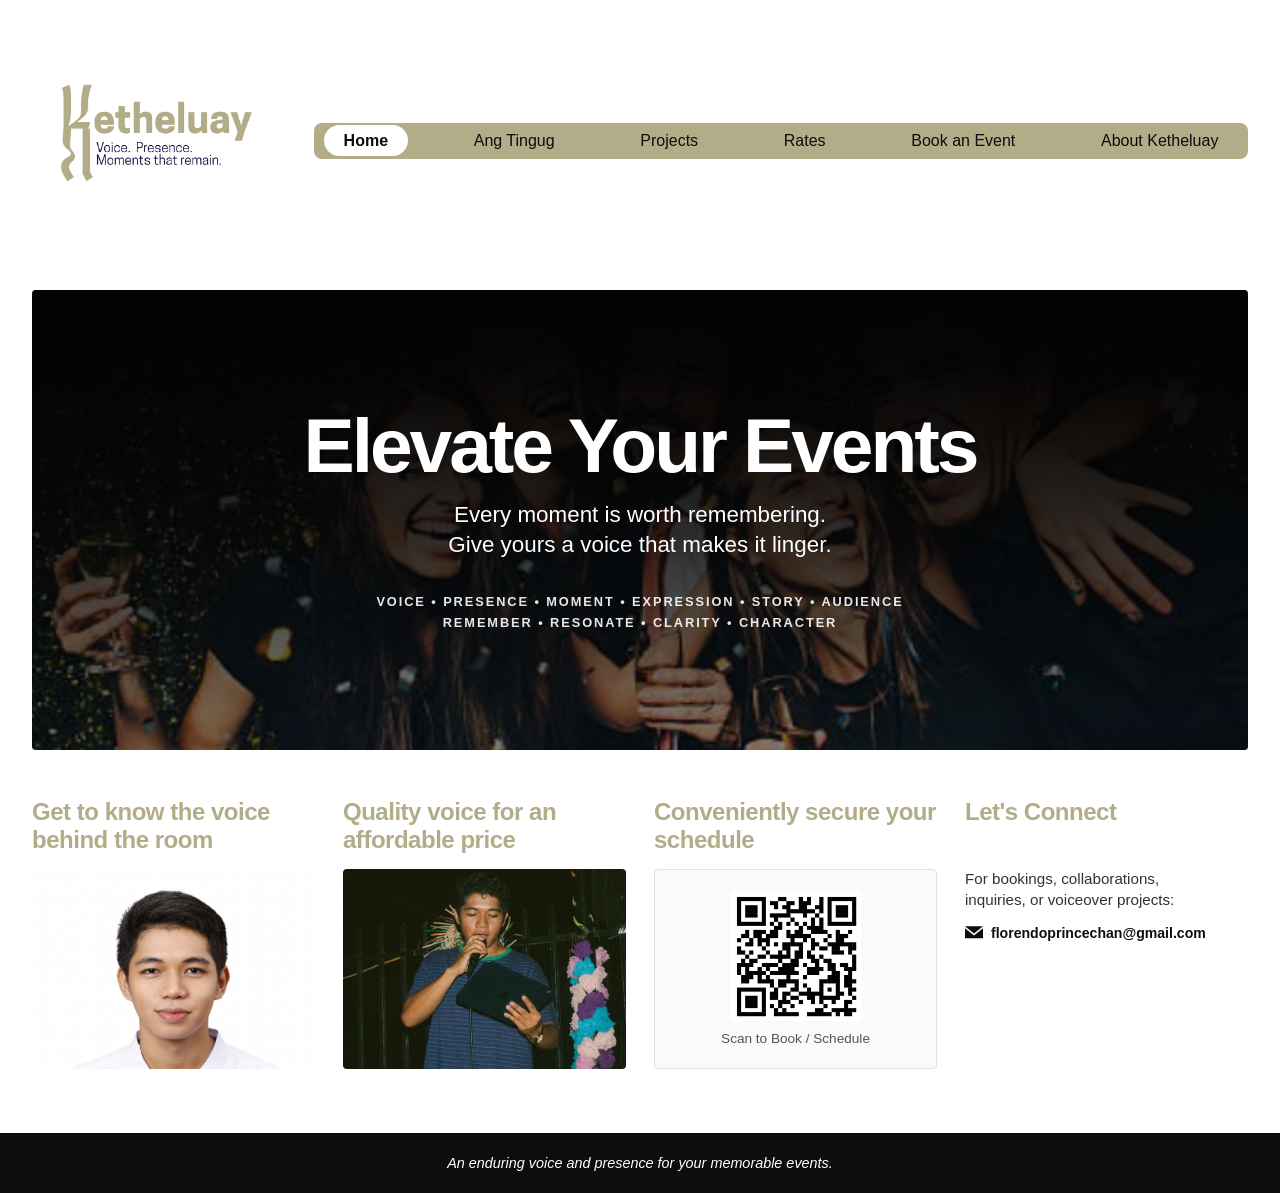
<file: index.html>
<!DOCTYPE html>
<html lang="en">
<head>
  <meta charset="UTF-8" />
  <meta name="viewport" content="width=device-width, initial-scale=1.0" />
  <title>Ketheluay | Voice, Presence, Moments that remain.</title>
  <link rel="stylesheet" href="style.css" />
</head>
<body>

  <!-- ================= HEADER & NAVIGATION ================= -->
  <header class="site-header">
    <div class="header-container">
      
      <!-- LOGO -->
      <a href="#" class="brand-logo">
        <img src="PHOTOS/PHOTO1.png" alt="Ketheluay Logo" style="height: 250px; width: auto;"/>
      </a>

      <!-- NAVIGATION BAR -->
      <nav class="main-nav">
  <ul>
    <li><a href="index.html" class="nav-link active">Home</a></li>
    <li><a href="ang-tingug.html" class="nav-link">Ang Tingug</a></li>
    <li><a href="projects.html" class="nav-link">Projects</a></li>
    <li><a href="rates.html" class="nav-link">Rates</a></li>
    <li><a href="book.html" class="nav-link">Book an Event</a></li>
    <li><a href="about.html" class="nav-link">About Ketheluay</a></li>
  </ul>
</nav>
    </div>
  </header>

  <main>
    <!-- ================= HERO SECTION ================= -->
    <section class="hero-section">
      <div class="hero-container">
        
        <div class="hero-image-placeholder">
          <img src="PHOTOS/PHOTO15.png" alt="Elevate Your Events" class="hero-bg-img" />
        </div>

        <!-- Hero Content Overlay -->
        <div class="hero-content">
          <h1 class="hero-title">Elevate Your Events</h1>
          <p class="hero-subtitle">
            Every moment is worth remembering.<br>
            Give yours a voice that makes it linger.
          </p>

          <div class="hero-keywords">
            <p>VOICE &bull; PRESENCE &bull; MOMENT &bull; EXPRESSION &bull; STORY &bull; AUDIENCE</p>
            <p>REMEMBER &bull; RESONATE &bull; CLARITY &bull; CHARACTER</p>
          </div>
        </div>

      </div>
    </section>

    <!-- ================= FEATURES & SERVICES GRID ================= -->
    <section class="features-section">
      <div class="features-container">

        <!-- CARD 1: GET TO KNOW -->
        <div class="feature-card">
          <h3 class="feature-title">Get to know the voice behind the room</h3>
          <div class="photo-input-slot">
            <img src="PHOTOS/PHOTO16.png" alt="Host Portrait" class="card-img portrait-focus" />
          </div>
        </div>

        <!-- CARD 2: QUALITY VOICE -->
        <div class="feature-card">
          <h3 class="feature-title">Quality voice for an affordable price</h3>
          <div class="photo-input-slot">
            <img src="PHOTOS/PHOTO13.png" alt="Voiceover Quality" class="card-img" />
          </div>
        </div>

        <!-- CARD 3: CONVENIENTLY SECURE -->
        <div class="feature-card">
          <h3 class="feature-title">Conveniently secure your schedule</h3>
          <div class="qr-input-slot">
            <img src="PHOTOS/PHOTO17.png" alt="Scan to Book" class="qr-img" />
            <p class="qr-label">Scan to Book / Schedule</p>
          </div>
        </div>

        <!-- CARD 4: LET'S CONNECT -->
        <div class="feature-card connect-card">
          <h3 class="feature-title">Let's Connect</h3>
          <div class="connect-content">
            <p class="connect-desc">
              For bookings, collaborations,<br>inquiries, or voiceover projects:
            </p>
            <a href="mailto:florendoprincechan@gmail.com" class="email-link">
              <svg width="18" height="18" viewBox="0 0 24 24" fill="currentColor">
                <path d="M12 12.713l-11.985-9.713h23.97l-11.985 9.713zm0 2.574l-12-9.725v13.438h24v-13.438l-12 9.725z"/>
              </svg>
              <span>florendoprincechan@gmail.com</span>
            </a>
          </div>
        </div>

      </div>
    </section>
  </main>

  <!-- ================= FOOTER ================= -->
  <footer class="site-footer">
    <p>An enduring voice and presence for your memorable events.</p>
  </footer>

</body>
</html>
</file>
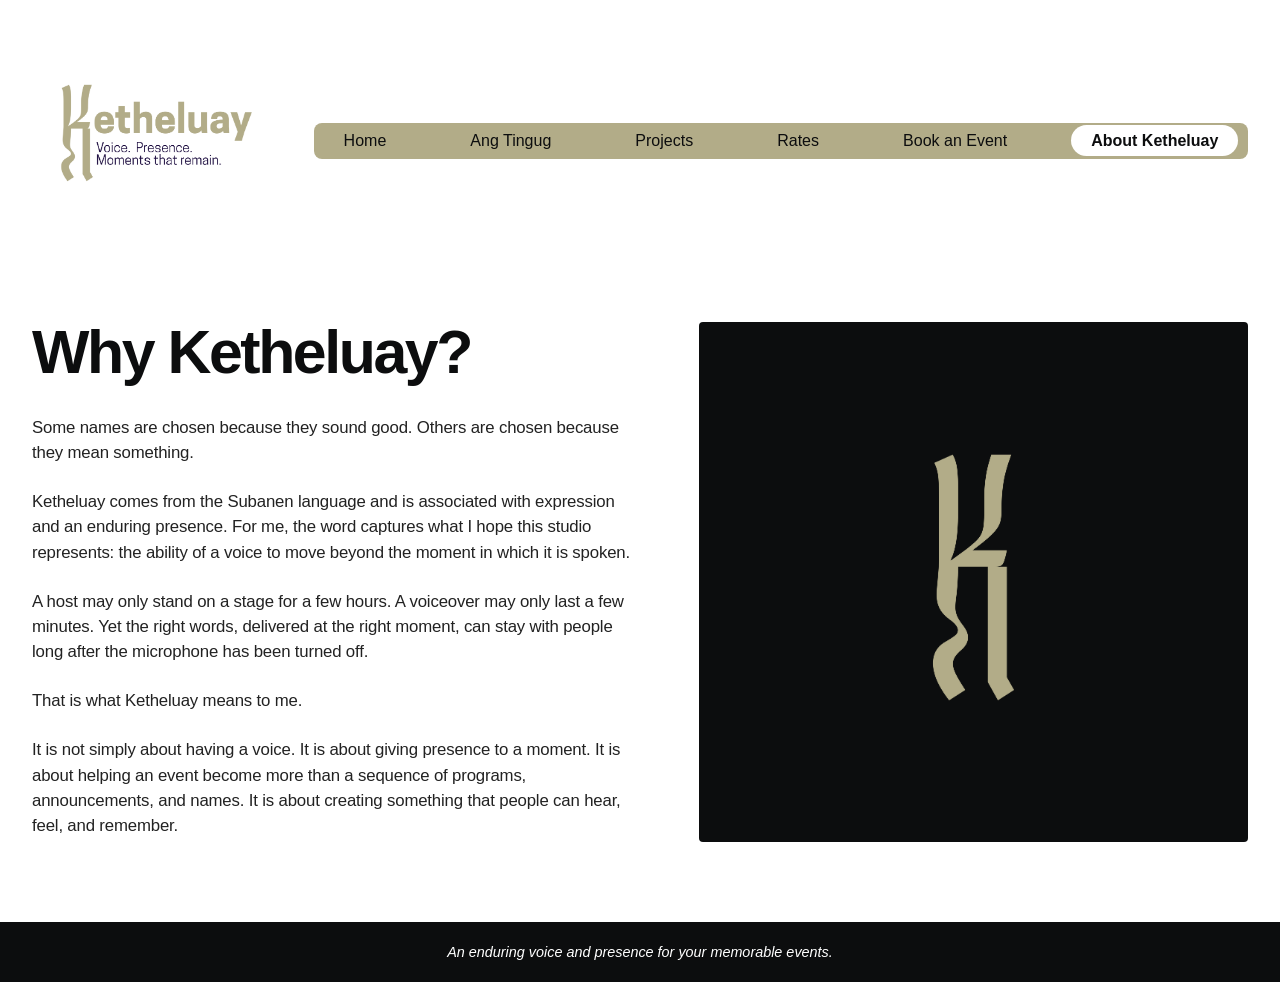
<file: about.html>
<!DOCTYPE html>
<html lang="en">
<head>
  <meta charset="UTF-8" />
  <meta name="viewport" content="width=device-width, initial-scale=1.0" />
  <title>About Ketheluay | Ketheluay</title>
  <link rel="stylesheet" href="style.css" />
</head>
<body>

  <!-- ================= HEADER & NAVIGATION ================= -->
  <header class="site-header">
    <div class="header-container">
      
      <!-- LOGO -->
      <a href="#" class="brand-logo">
        <img src="PHOTOS/PHOTO1.png" alt="Ketheluay Logo" style="height: 250px; width: auto;"/>
      </a>

      <!-- NAVIGATION BAR -->
      <nav class="main-nav">
        <ul>
          <li><a href="index.html" class="nav-link">Home</a></li>
          <li><a href="ang-tingug.html" class="nav-link">Ang Tingug</a></li>
          <li><a href="projects.html" class="nav-link">Projects</a></li>
          <li><a href="rates.html" class="nav-link">Rates</a></li>
          <li><a href="book.html" class="nav-link">Book an Event</a></li>
          <li><a href="about.html" class="nav-link active">About Ketheluay</a></li>
        </ul>
      </nav>
    </div>
  </header>

  <!-- ================= ABOUT MAIN SECTION ================= -->
  <main class="about-section">
    <div class="about-container">

      <!-- ================= LEFT COLUMN: BRAND STORY ================= -->
      <div class="about-left-col">
        <h1 class="about-page-title">Why Ketheluay?</h1>

        <div class="about-text-content">
          <p>
            Some names are chosen because they sound good. Others are chosen because they mean something.
          </p>

          <p>
            Ketheluay comes from the Subanen language and is associated with expression and an enduring presence. For me, the word captures what I hope this studio represents: the ability of a voice to move beyond the moment in which it is spoken.
          </p>

          <p>
            A host may only stand on a stage for a few hours. A voiceover may only last a few minutes. Yet the right words, delivered at the right moment, can stay with people long after the microphone has been turned off.
          </p>

          <p>
            That is what Ketheluay means to me.
          </p>

          <p>
            It is not simply about having a voice. It is about giving presence to a moment. It is about helping an event become more than a sequence of programs, announcements, and names. It is about creating something that people can hear, feel, and remember.
          </p>
        </div>
      </div>

      <!-- ================= RIGHT COLUMN: MONOGRAM GRAPHIC ================= -->
      <div class="about-right-col">
        <div class="monogram-card">
          <!-- REPLACE WITH YOUR MONOGRAM / BRAND SYMBOL IMAGE -->
          <img src="PHOTOS/PHOTO3.png" alt="Ketheluay Subanen Monogram" class="monogram-img" />
        </div>
      </div>

    </div>
  </main>

  <!-- ================= FOOTER ================= -->
  <footer class="site-footer">
    <p>An enduring voice and presence for your memorable events.</p>
  </footer>

</body>
</html>
</file>
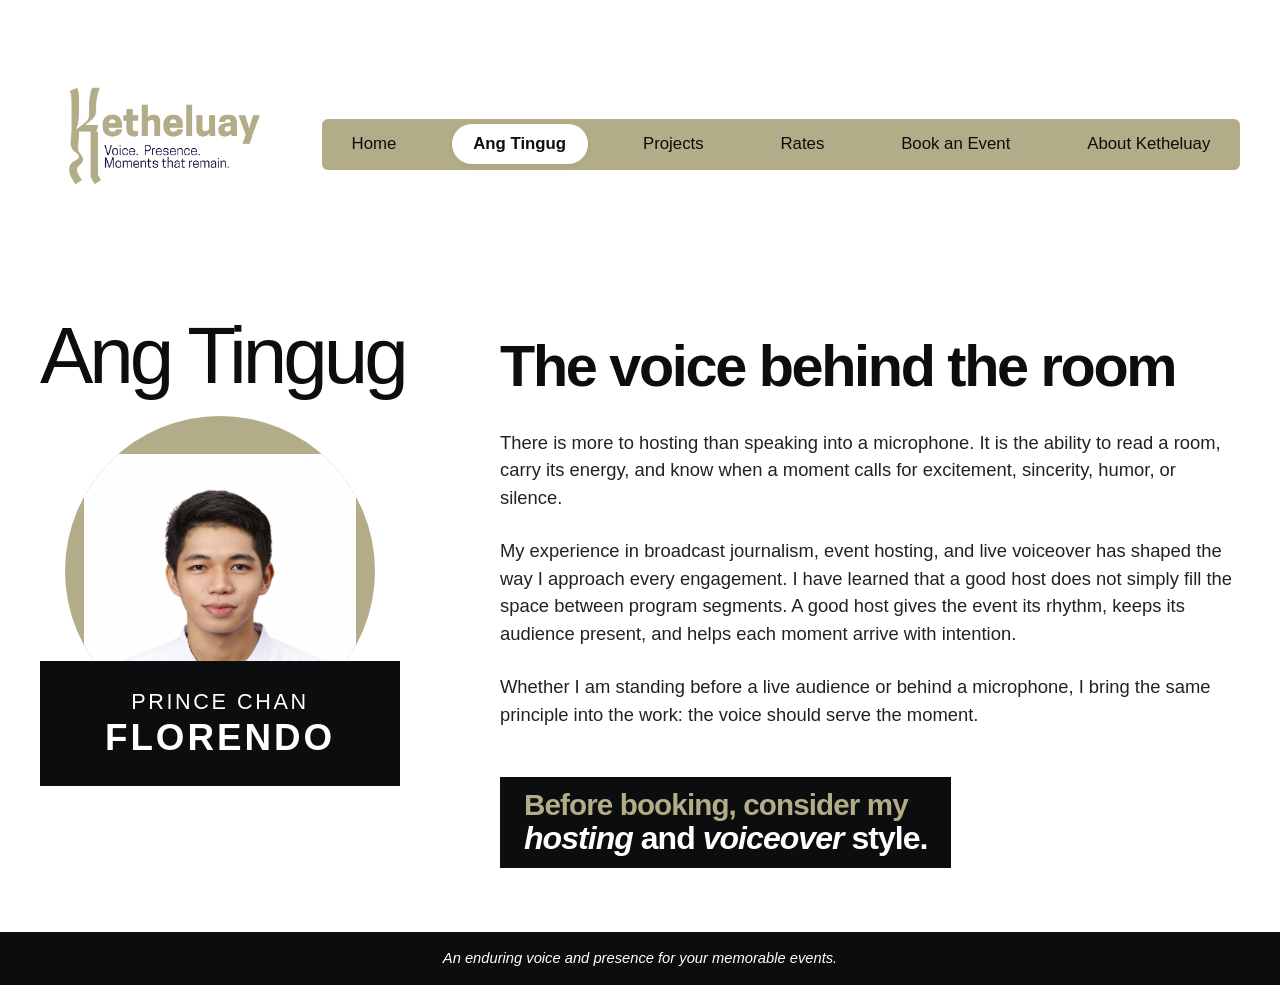
<file: ang-tingug.html>
<!DOCTYPE html>
<html lang="en">
<head>
  <meta charset="UTF-8" />
  <meta name="viewport" content="width=device-width, initial-scale=1.0" />
  <title>Ang Tingug | Ketheluay</title>
  <style>
    :root {
      --color-sage: #b2ac88;
      --color-black: #0c0d0e;
      --color-white: #ffffff;
      --color-text-dark: #111111;
      --font-main: "Neue Montreal", -apple-system, BlinkMacSystemFont, "Segoe UI", Roboto, Helvetica, Arial, sans-serif;
    }

    *, *::before, *::after {
      box-sizing: border-box;
      margin: 0;
      padding: 0;
    }

    body {
      font-family: var(--font-main);
      background-color: var(--color-white);
      color: var(--color-text-dark);
      line-height: 1.4;
      -webkit-font-smoothing: antialiased;
      -moz-osx-font-smoothing: grayscale;
      min-height: 100vh;
      display: flex;
      flex-direction: column;
      justify-content: space-between;
    }

    a {
      text-decoration: none;
      color: inherit;
    }

    .site-header {
      width: 100%;
      background-color: var(--color-white);
      padding: 1.2rem 2.5rem;
    }

    .header-container {
      max-width: 1350px;
      margin: 0 auto;
      display: flex;
      align-items: center;
      justify-content: space-between;
      gap: 2rem;
    }

    .brand-logo {
      display: flex;
      align-items: center;
      text-decoration: none;
    }

    .brand-logo img {
      max-height: 55px;
      width: auto;
      object-fit: contain;
    }

    .brand-logo-fallback {
      font-size: 2.2rem;
      font-weight: 700;
      color: var(--color-sage);
      letter-spacing: -0.03em;
      line-height: 1;
    }

    .main-nav {
      background-color: var(--color-sage);
      padding: 0.35rem 0.5rem;
      border-radius: 6px;
      flex-grow: 1;
      max-width: 980px;
    }

    .main-nav ul {
      list-style: none;
      display: flex;
      align-items: center;
      justify-content: space-between;
    }

    .nav-link {
      font-size: 1.05rem;
      font-weight: 500;
      color: var(--color-black);
      padding: 0.5rem 1.35rem;
      border-radius: 25px;
      display: inline-block;
      transition: all 0.2s ease;
      white-space: nowrap;
    }

    .nav-link.active {
      background-color: var(--color-white);
      color: var(--color-black);
      font-weight: 600;
      box-shadow: 0 2px 5px rgba(0,0,0,0.05);
    }

    .nav-link:hover:not(.active) {
      opacity: 0.75;
    }

    .main-wrapper {
      flex: 1;
      display: flex;
      align-items: center;
    }

    .tingug-section {
      width: 100%;
      max-width: 1350px;
      margin: 0 auto;
      padding: 2rem 2.5rem 4rem;
    }

    .tingug-container {
      display: grid;
      grid-template-columns: 380px 1fr;
      gap: 5rem;
      align-items: start;
    }

    .tingug-left-col {
      display: flex;
      flex-direction: column;
      align-items: flex-start;
    }

    .page-title {
      font-size: 5rem;
      font-weight: 300;
      color: var(--color-black);
      letter-spacing: -0.05em;
      line-height: 0.9;
      margin-bottom: 1.5rem;
    }

    .profile-card {
      width: 100%;
      max-width: 360px;
      position: relative;
      display: flex;
      flex-direction: column;
      align-items: center;
    }

    .portrait-circle {
      width: 310px;
      height: 310px;
      border-radius: 50%;
      background-color: var(--color-sage);
      overflow: hidden;
      position: relative;
      display: flex;
      justify-content: center;
      align-items: flex-end;
      z-index: 1;
    }

    .portrait-img {
      width: 88%;
      height: auto;
      object-fit: cover;
      object-position: center top;
      margin-bottom: 0;
      display: block;
    }

    /* Solid Black Overlapping Banner for Name */
    .name-banner {
      width: 100%;
      background-color: var(--color-black);
      color: var(--color-white);
      padding: 1.6rem 1rem 1.8rem;
      text-align: center;
      display: flex;
      flex-direction: column;
      gap: 0.2rem;
      margin-top: -65px; /* Overlaps circle as seen in mockup */
      position: relative;
      z-index: 2;
    }

    .first-name {
      font-size: 1.35rem;
      font-weight: 500;
      letter-spacing: 0.12em;
      color: #ffffff;
      text-transform: uppercase;
    }

    .last-name {
      font-size: 2.3rem;
      font-weight: 900;
      letter-spacing: 0.08em;
      line-height: 1;
      color: #ffffff;
      text-transform: uppercase;
    }

    .tingug-right-col {
      padding-top: 1rem;
    }

    .section-headline {
      font-size: 3.6rem;
      font-weight: 900;
      color: var(--color-black);
      letter-spacing: -0.04em;
      line-height: 1.05;
      margin-bottom: 2rem;
    }

    .bio-paragraphs {
      display: flex;
      flex-direction: column;
      gap: 1.6rem;
      font-size: 1.15rem;
      line-height: 1.5;
      color: #222222;
      font-weight: 400;
      margin-bottom: 3rem;
      max-width: 780px;
    }

    .callout-banner {
      background-color: var(--color-black);
      padding: 0.75rem 1.5rem;
      display: inline-flex;
      flex-direction: column;
      align-items: flex-start;
    }

    .callout-top {
      color: var(--color-sage);
      font-size: 1.85rem;
      font-weight: 800;
      letter-spacing: -0.03em;
      line-height: 1.1;
    }

    .callout-bottom {
      color: var(--color-white);
      font-size: 2rem;
      font-weight: 800;
      letter-spacing: -0.03em;
      line-height: 1.1;
    }

    .callout-bottom em {
      font-style: italic;
      font-weight: 900;
    }

    .site-footer {
      width: 100%;
      background-color: var(--color-black);
      color: var(--color-white);
      text-align: center;
      padding: 1rem 2rem;
      font-size: 0.92rem;
      font-weight: 400;
      font-style: italic;
    }

    /* Responsive Design Adjustments */
    @media (max-width: 1024px) {
      .tingug-container {
        grid-template-columns: 1fr;
        gap: 3rem;
      }

      .tingug-left-col {
        align-items: center;
      }

      .page-title {
        font-size: 4rem;
      }

      .section-headline {
        font-size: 2.8rem;
      }
    }

    @media (max-width: 768px) {
      .header-container {
        flex-direction: column;
        align-items: stretch;
      }

      .main-nav ul {
        flex-wrap: wrap;
        gap: 0.4rem;
        justify-content: center;
      }

      .page-title {
        font-size: 3.2rem;
      }

      .section-headline {
        font-size: 2.2rem;
      }

      .callout-top {
        font-size: 1.3rem;
      }

      .callout-bottom {
        font-size: 1.4rem;
      }
    }
  </style>
</head>
<body>

  <!-- ================= HEADER & NAVIGATION ================= -->
  <header class="site-header">
    <div class="header-container">
      
 <a href="index.html" class="brand-logo">
  <img src="PHOTOS/PHOTO1.png" alt="Ketheluay Logo" class="logo-img" style="height: 250px; width: auto; max-height: none;" />
</a>

      <!-- NAVIGATION BAR -->
      <nav class="main-nav">
        <ul>
          <li><a href="index.html" class="nav-link">Home</a></li>
          <li><a href="ang-tingug.html" class="nav-link active">Ang Tingug</a></li>
          <li><a href="projects.html" class="nav-link">Projects</a></li>
          <li><a href="rates.html" class="nav-link">Rates</a></li>
          <li><a href="book.html" class="nav-link">Book an Event</a></li>
          <li><a href="about.html" class="nav-link">About Ketheluay</a></li>
        </ul>
      </nav>
    </div>
  </header>

  <!-- ================= MAIN CONTENT ================= -->
  <div class="main-wrapper">
    <main class="tingug-section">
      <div class="tingug-container">
        
        <!-- LEFT COLUMN: TITLE & CIRCULAR PROFILE CARD -->
        <div class="tingug-left-col">
          <h1 class="page-title">Ang Tingug</h1>

          <div class="profile-card">
            <!-- CIRCULAR PORTRAIT BACKGROUND -->
            <div class="portrait-circle">
              <img src="PHOTOS/PHOTO16.png" alt="Prince Chan Florendo" class="portrait-img" onerror="this.src='https://placehold.co/300x350/b2ac88/ffffff?text=Prince+Chan';" />
            </div>

            <!-- OVERLAPPING BLACK NAME BANNER -->
            <div class="name-banner">
              <span class="first-name">PRINCE CHAN</span>
              <span class="last-name">FLORENDO</span>
            </div>
          </div>
        </div>

        <!-- RIGHT COLUMN: BIO CONTENT & CALLOUT BANNER -->
        <div class="tingug-right-col">
          <h2 class="section-headline">The voice behind the room</h2>

          <div class="bio-paragraphs">
            <p>
              There is more to hosting than speaking into a microphone. It is the ability to read a room, carry its energy, and know when a moment calls for excitement, sincerity, humor, or silence.
            </p>
            <p>
              My experience in broadcast journalism, event hosting, and live voiceover has shaped the way I approach every engagement. I have learned that a good host does not simply fill the space between program segments. A good host gives the event its rhythm, keeps its audience present, and helps each moment arrive with intention.
            </p>
            <p>
              Whether I am standing before a live audience or behind a microphone, I bring the same principle into the work: the voice should serve the moment.
            </p>
          </div>

          <!-- BLACK CALLOUT BANNER -->
          <div class="callout-banner">
            <span class="callout-top">Before booking, consider my</span>
            <span class="callout-bottom"><em>hosting</em> and <em>voiceover</em> style.</span>
          </div>
        </div>

      </div>
    </main>
  </div>

  <!-- ================= FOOTER ================= -->
  <footer class="site-footer">
    <p>An enduring voice and presence for your memorable events.</p>
  </footer>

</body>
</html>
</file>
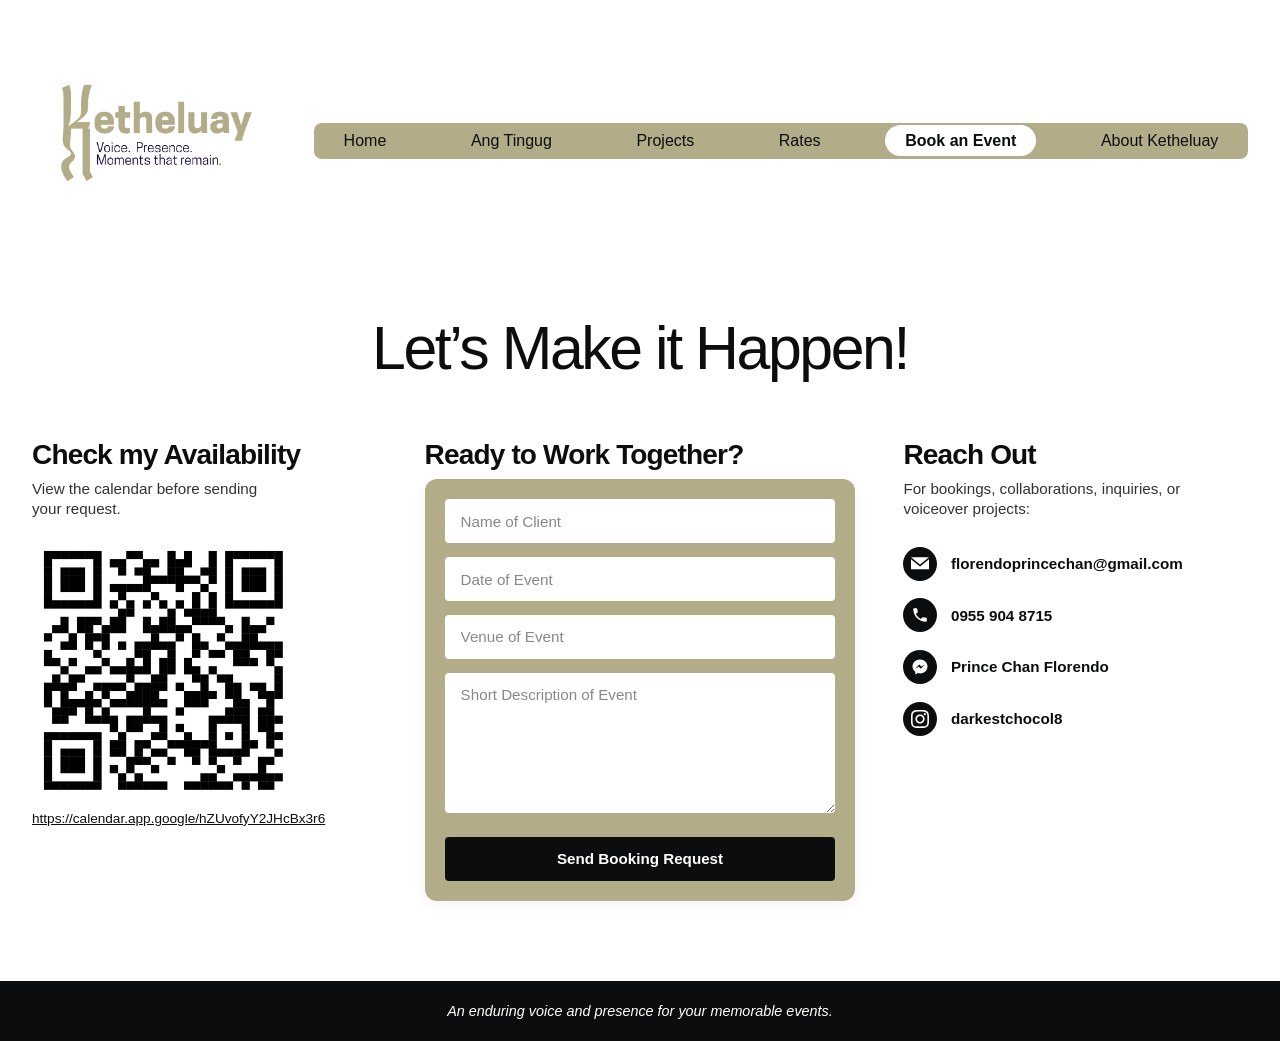
<file: book.html>
<!DOCTYPE html>
<html lang="en">
<head>
  <meta charset="UTF-8" />
  <meta name="viewport" content="width=device-width, initial-scale=1.0" />
  <title>Book an Event | Ketheluay</title>
  <link rel="stylesheet" href="style.css" />
</head>
<body>

  <!-- ================= HEADER & NAVIGATION ================= -->
  <header class="site-header">
    <div class="header-container">
      
    <!-- LOGO -->
      <a href="#" class="brand-logo">
        <img src="PHOTOS/PHOTO1.png" alt="Ketheluay Logo" style="height: 250px; width: auto;"/>
      </a>

      <!-- NAVIGATION BAR -->
      <nav class="main-nav">
        <ul>
          <li><a href="index.html" class="nav-link">Home</a></li>
          <li><a href="ang-tingug.html" class="nav-link">Ang Tingug</a></li>
          <li><a href="projects.html" class="nav-link">Projects</a></li>
          <li><a href="rates.html" class="nav-link">Rates</a></li>
          <li><a href="book.html" class="nav-link active">Book an Event</a></li>
          <li><a href="about.html" class="nav-link">About Ketheluay</a></li>
        </ul>
      </nav>
    </div>
  </header>

  <!-- ================= BOOKING MAIN SECTION ================= -->
  <main class="booking-section">
    <h1 class="booking-page-title">Let’s Make it Happen!</h1>

    <div class="booking-grid">

      <!-- ================= LEFT COLUMN: AVAILABILITY & QR ================= -->
      <div class="booking-col col-availability">
        <h2 class="col-title">Check my Availability</h2>
        <p class="col-subtitle">View the calendar before sending<br>your request.</p>

        <!-- QR CODE PLACEHOLDER SLOT -->
        <div class="qr-container">
          <img src="PHOTOS/PHOTO17.png" alt="Google Calendar Availability QR Code" class="qr-image" />
        </div>

        <a href="https://calendar.app.google/hZUvofyY2JHcBx3r6" target="_blank" rel="noopener" class="calendar-url-link">
          https://calendar.app.google/hZUvofyY2JHcBx3r6
        </a>
      </div>

      <!-- ================= CENTER COLUMN: BOOKING FORM ================= -->
      <div class="booking-col col-form">
        <h2 class="col-title">Ready to Work Together?</h2>

        <div class="form-card-container">
          <form action="#" method="POST" class="booking-form">
            
            <div class="form-group">
              <input type="text" id="clientName" name="clientName" placeholder="Name of Client" required />
            </div>

            <div class="form-group">
              <input type="text" id="eventDate" name="eventDate" placeholder="Date of Event" onfocus="(this.type='date')" onblur="(this.type='text')" required />
            </div>

            <div class="form-group">
              <input type="text" id="eventVenue" name="eventVenue" placeholder="Venue of Event" required />
            </div>

            <div class="form-group">
              <textarea id="eventDescription" name="eventDescription" rows="4" placeholder="Short Description of Event" required></textarea>
            </div>

            <button type="submit" class="form-submit-btn">Send Booking Request</button>
          </form>
        </div>
      </div>

      <!-- ================= RIGHT COLUMN: REACH OUT / CONTACT ================= -->
      <div class="booking-col col-reachout">
        <h2 class="col-title">Reach Out</h2>
        <p class="col-subtitle">For bookings, collaborations, inquiries, or<br>voiceover projects:</p>

        <ul class="contact-list">
          <!-- EMAIL -->
          <li>
            <a href="mailto:florendoprincechan@gmail.com" class="contact-item">
              <div class="icon-circle">
                <svg width="18" height="18" viewBox="0 0 24 24" fill="currentColor">
                  <path d="M12 12.713l-11.985-9.713h23.97l-11.985 9.713zm0 2.574l-12-9.725v13.438h24v-13.438l-12 9.725z"/>
                </svg>
              </div>
              <span>florendoprincechan@gmail.com</span>
            </a>
          </li>

          <!-- PHONE -->
          <li>
            <a href="tel:09559048715" class="contact-item">
              <div class="icon-circle">
                <svg width="18" height="18" viewBox="0 0 24 24" fill="currentColor">
                  <path d="M20 15.5c-1.2 0-2.4-.2-3.6-.6-.4-.1-.8 0-1.1.3l-2.2 2.2c-2.8-1.4-5.1-3.8-6.6-6.6l2.2-2.2c.3-.3.4-.7.3-1.1-.4-1.2-.6-2.4-.6-3.6 0-.6-.5-1-1-1H4c-.6 0-1 .5-1 1 0 9.4 7.6 17 17 17 .6 0 1-.5 1-1v-3.5c0-.6-.5-1-1-1z"/>
                </svg>
              </div>
              <span>0955 904 8715</span>
            </a>
          </li>

          <!-- MESSENGER -->
          <li>
            <a href="https://m.me/princechan.flores" target="_blank" rel="noopener" class="contact-item">
              <div class="icon-circle">
                <svg width="18" height="18" viewBox="0 0 24 24" fill="currentColor">
                  <path d="M12 2C6.477 2 2 6.145 2 11.258c0 2.91 1.45 5.518 3.716 7.218V22l3.371-1.851c.928.257 1.912.397 2.913.397 5.523 0 10-4.145 10-9.258C22 6.145 17.523 2 12 2zm1.092 12.378l-2.55-2.721-4.978 2.721 5.474-5.812 2.613 2.72 4.915-2.72-5.474 5.812z"/>
                </svg>
              </div>
              <span>Prince Chan Florendo</span>
            </a>
          </li>

          <!-- INSTAGRAM -->
          <li>
            <a href="https://instagram.com/darkestchocol8" target="_blank" rel="noopener" class="contact-item">
              <div class="icon-circle">
                <svg width="18" height="18" viewBox="0 0 24 24" fill="currentColor">
                  <path d="M12 2.163c3.204 0 3.584.012 4.85.07 3.252.148 4.771 1.691 4.919 4.919.058 1.265.069 1.645.069 4.849 0 3.205-.012 3.584-.069 4.849-.149 3.225-1.664 4.771-4.919 4.919-1.266.058-1.644.07-4.85.07-3.204 0-3.584-.012-4.849-.07-3.26-.149-4.771-1.699-4.919-4.92-.058-1.265-.07-1.644-.07-4.849 0-3.204.013-3.583.07-4.849.149-3.227 1.664-4.771 4.919-4.919 1.266-.057 1.645-.069 4.849-.069zm0-2.163c-3.259 0-3.667.014-4.947.072-4.358.2-6.78 2.618-6.98 6.98-.059 1.281-.073 1.689-.073 4.948 0 3.259.014 3.668.072 4.948.2 4.358 2.618 6.78 6.98 6.98 1.281.058 1.689.072 4.948.072 3.259 0 3.668-.014 4.948-.072 4.354-.2 6.782-2.618 6.979-6.98.059-1.28.073-1.689.073-4.948 0-3.259-.014-3.667-.072-4.947-.196-4.354-2.617-6.78-6.979-6.98-1.281-.059-1.69-.073-4.949-.073zm0 5.838c-3.403 0-6.162 2.759-6.162 6.162s2.759 6.163 6.162 6.163 6.162-2.759 6.162-6.163c0-3.403-2.759-6.162-6.162-6.162zm0 10.162c-2.209 0-4-1.79-4-4 0-2.209 1.791-4 4-4s4 1.791 4 4c0 2.21-1.791 4-4 4zm6.406-11.845c-.796 0-1.441.645-1.441 1.44s.645 1.44 1.441 1.44c.795 0 1.439-.645 1.439-1.44s-.644-1.44-1.439-1.44z"/>
                </svg>
              </div>
              <span>darkestchocol8</span>
            </a>
          </li>
        </ul>
      </div>

    </div>
  </main>

  <!-- ================= FOOTER ================= -->
  <footer class="site-footer">
    <p>An enduring voice and presence for your memorable events.</p>
  </footer>

</body>
</html>
</file>
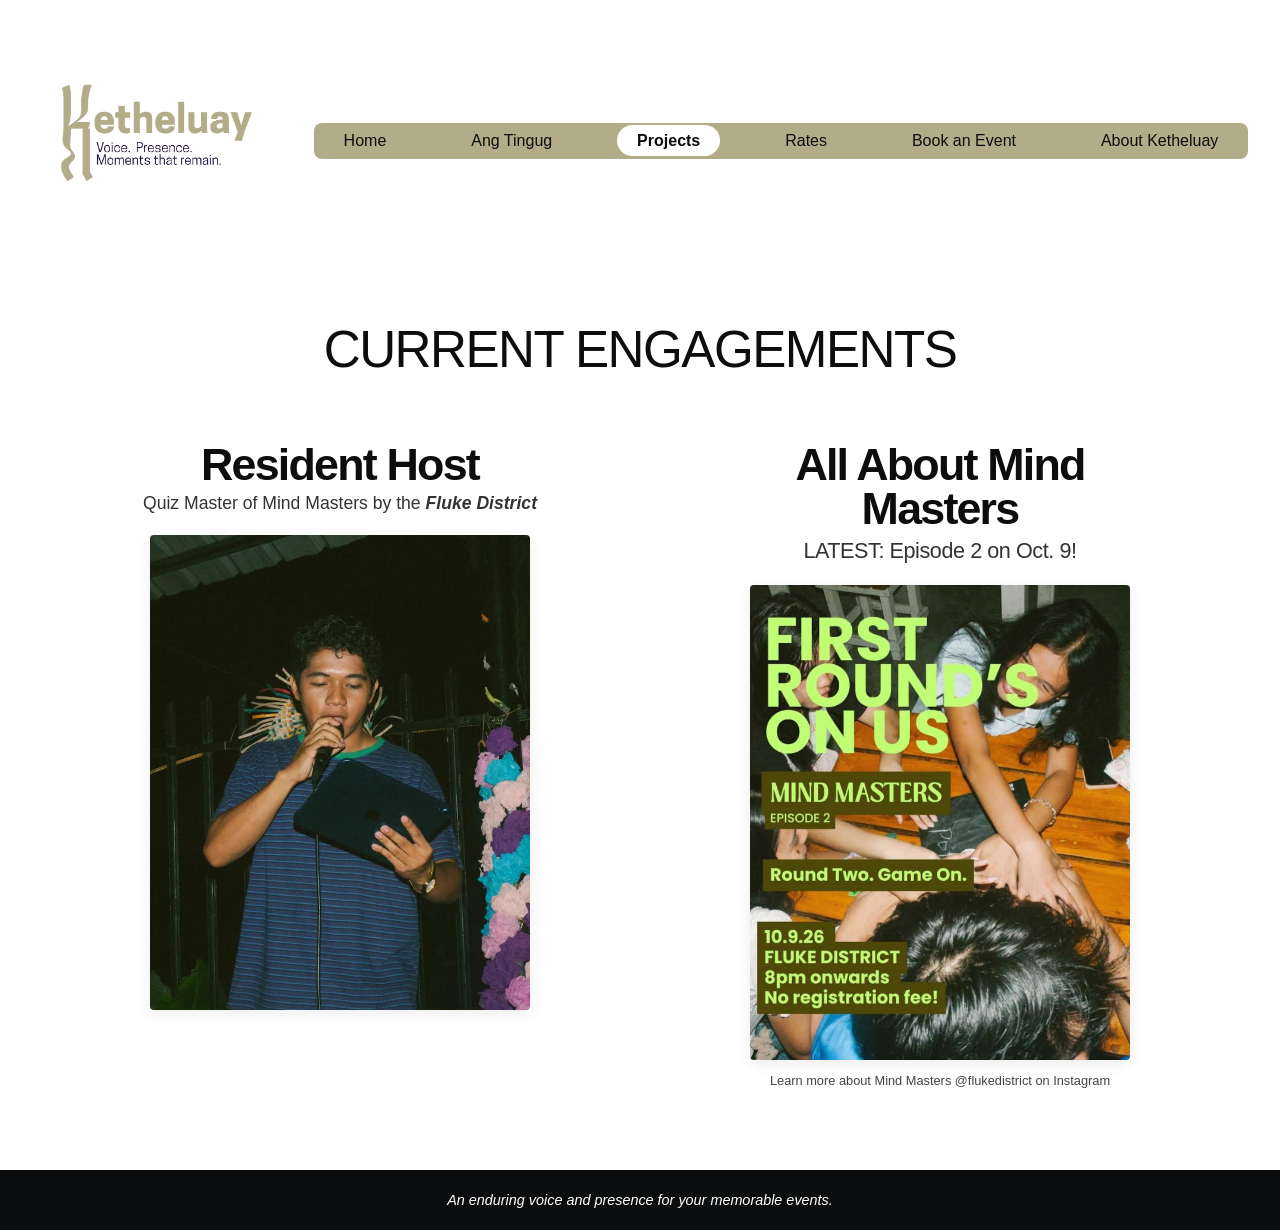
<file: projects.html>
<!DOCTYPE html>
<html lang="en">
<head>
  <meta charset="UTF-8" />
  <meta name="viewport" content="width=device-width, initial-scale=1.0" />
  <title>Projects | Ketheluay</title>
  <link rel="stylesheet" href="style.css" />
</head>
<body>

  <!-- ================= HEADER & NAVIGATION ================= -->
  <header class="site-header">
    <div class="header-container">
      
     <!-- LOGO -->
      <a href="#" class="brand-logo">
        <img src="PHOTOS/PHOTO1.png" alt="Ketheluay Logo" style="height: 250px; width: auto;"/>
      </a>

      <!-- NAVIGATION BAR -->
      <nav class="main-nav">
        <ul>
          <li><a href="index.html" class="nav-link">Home</a></li>
          <li><a href="ang-tingug.html" class="nav-link">Ang Tingug</a></li>
          <li><a href="projects.html" class="nav-link active">Projects</a></li>
          <li><a href="rates.html" class="nav-link">Rates</a></li>
          <li><a href="book.html" class="nav-link">Book an Event</a></li>
          <li><a href="about.html" class="nav-link">About Ketheluay</a></li>
        </ul>
      </nav>
    </div>
  </header>

  <!-- ================= PROJECTS MAIN SECTION ================= -->
  <main class="projects-section">
    <h1 class="projects-page-title">CURRENT ENGAGEMENTS</h1>

    <div class="engagements-container">

      <!-- ================= LEFT ENGAGEMENT: RESIDENT HOST ================= -->
      <div class="engagement-card">
        <div class="engagement-header">
          <h2 class="engagement-title">Resident Host</h2>
          <p class="engagement-subtitle">
            Quiz Master of Mind Masters by the <em>Fluke District</em>
          </p>
        </div>

        <!-- PHOTO PLACEHOLDER 1 -->
        <div class="project-photo-container">
          <img src="PHOTOS/PHOTO13.png" alt="Resident Host - Mind Masters" class="project-img" />
          <!-- To use placeholder UI instead of image:
          <div class="photo-placeholder-box">
            <span>[ Insert Host Photo Here ]</span>
          </div> 
          -->
        </div>
      </div>

      <!-- ================= RIGHT ENGAGEMENT: ALL ABOUT MIND MASTERS ================= -->
      <div class="engagement-card">
        <div class="engagement-header">
          <h2 class="engagement-title">All About Mind Masters</h2>
          <p class="engagement-subtitle highlight-text">
            LATEST: Episode 2 on Oct. 9!
          </p>
        </div>

        <!-- PHOTO PLACEHOLDER 2 -->
        <div class="project-photo-container">
          <img src="PHOTOS/PHOTO14.png" alt="Mind Masters Poster" class="project-img" />
        </div>

        <!-- CAPTION LINK / FOOTNOTE -->
        <p class="project-caption">
          Learn more about Mind Masters @flukedistrict on Instagram
        </p>
      </div>

    </div>
  </main>

  <!-- ================= FOOTER ================= -->
  <footer class="site-footer">
    <p>An enduring voice and presence for your memorable events.</p>
  </footer>

</body>
</html>
</file>
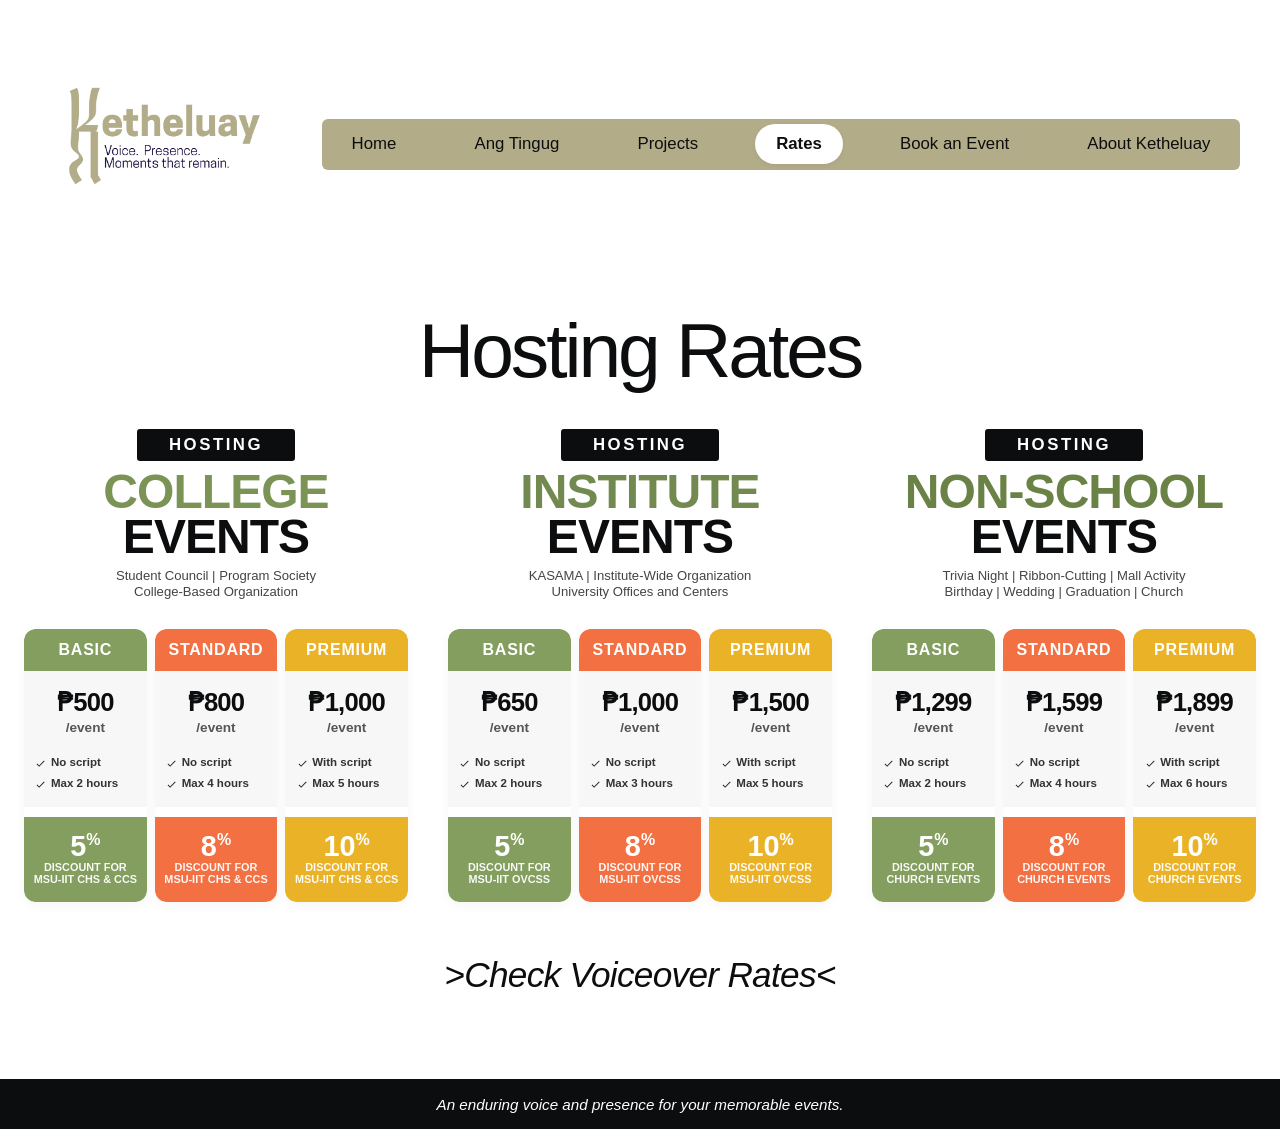
<file: rates.html>
<!DOCTYPE html>
<html lang="en">
<head>
  <meta charset="UTF-8" />
  <meta name="viewport" content="width=device-width, initial-scale=1.0" />
  <title>Hosting Rates | Ketheluay</title>
  <style>
    :root {
      --color-sage: #b2ac88;
      --color-black: #0c0d0e;
      --color-white: #ffffff;
      --color-bg-light: #f9f9fb;
      --color-text: #1a1a1a;
      
      /* Pricing Tier Theme Colors */
      --color-basic: #839e5e;      /* Muted Green */
      --color-standard: #f37042;   /* Vibrant Orange */
      --color-premium: #eab327;    /* Bright Yellow-Gold */
      
      --font-main: "Neue Montreal", -apple-system, BlinkMacSystemFont, "Segoe UI", Roboto, Helvetica, Arial, sans-serif;
    }

    *, *::before, *::after {
      box-sizing: border-box;
      margin: 0;
      padding: 0;
    }

    body {
      font-family: var(--font-main);
      background-color: var(--color-white);
      color: var(--color-text);
      line-height: 1.4;
      -webkit-font-smoothing: antialiased;
      -moz-osx-font-smoothing: grayscale;
      min-height: 100vh;
      display: flex;
      flex-direction: column;
      justify-content: space-between;
    }

    a {
      text-decoration: none;
      color: inherit;
    }

    .site-header {
      width: 100%;
      background-color: var(--color-white);
      padding: 1.2rem 2.5rem;
    }

    .header-container {
      max-width: 1350px;
      margin: 0 auto;
      display: flex;
      align-items: center;
      justify-content: space-between;
      gap: 2rem;
    }

    .brand-logo {
      display: flex;
      align-items: center;
    }

    .brand-logo img {
      max-height: 55px;
      width: auto;
      object-fit: contain;
    }

    .brand-logo-fallback {
      font-size: 2.2rem;
      font-weight: 700;
      color: var(--color-sage);
      letter-spacing: -0.03em;
      line-height: 1;
    }

    .main-nav {
      background-color: var(--color-sage);
      padding: 0.35rem 0.5rem;
      border-radius: 6px;
      flex-grow: 1;
      max-width: 980px;
    }

    .main-nav ul {
      list-style: none;
      display: flex;
      align-items: center;
      justify-content: space-between;
    }

    .nav-link {
      font-size: 1.05rem;
      font-weight: 500;
      color: var(--color-black);
      padding: 0.5rem 1.35rem;
      border-radius: 25px;
      display: inline-block;
      transition: all 0.2s ease;
      white-space: nowrap;
    }

    .nav-link.active {
      background-color: var(--color-white);
      color: var(--color-black);
      font-weight: 600;
      box-shadow: 0 2px 5px rgba(0,0,0,0.05);
    }

    .nav-link:hover:not(.active) {
      opacity: 0.8;
    }

    .main-wrapper {
      flex: 1;
      width: 100%;
      max-width: 1380px;
      margin: 0 auto;
      padding: 1.5rem 1.5rem 3rem;
    }

    .page-title {
      text-align: center;
      font-size: 4.8rem;
      font-weight: 300;
      color: var(--color-black);
      letter-spacing: -0.04em;
      margin-bottom: 2.5rem;
      line-height: 1;
    }

    /* 3 Main Categories Container */
    .rates-grid {
      display: grid;
      grid-template-columns: repeat(3, 1fr);
      gap: 2.5rem;
      margin-bottom: 3rem;
    }

    .category-column {
      display: flex;
      flex-direction: column;
      align-items: center;
    }

    /* Black Hosting Badge Header */
    .hosting-badge {
      background-color: var(--color-black);
      color: var(--color-white);
      font-size: 1.05rem;
      font-weight: 800;
      letter-spacing: 0.15em;
      padding: 0.25rem 2rem;
      border-radius: 3px;
      text-transform: uppercase;
      margin-bottom: 0.5rem;
    }

    .category-title {
      font-size: 3rem;
      font-weight: 900;
      line-height: 0.95;
      text-align: center;
      text-transform: uppercase;
      color: #6d844c; /* Muted Green tone matching logo title accent */
      letter-spacing: -0.02em;
    }

    .category-title span {
      display: block;
      color: var(--color-black);
      font-weight: 900;
    }

    .category-subtitle {
      font-size: 0.82rem;
      color: #444;
      text-align: center;
      margin-top: 0.5rem;
      margin-bottom: 1.8rem;
      line-height: 1.25;
      font-weight: 500;
      min-height: 2.5em;
    }

    .tiers-container {
      display: grid;
      grid-template-columns: repeat(3, 1fr);
      gap: 0.5rem;
      width: 100%;
    }

    .tier-card {
      display: flex;
      flex-direction: column;
      border-radius: 12px;
      overflow: hidden;
      box-shadow: 0 4px 12px rgba(0,0,0,0.04);
      background-color: var(--color-white);
    }

    .tier-header {
      padding: 0.6rem 0.2rem;
      text-align: center;
      color: var(--color-white);
      font-size: 1rem;
      font-weight: 800;
      letter-spacing: 0.05em;
      text-transform: uppercase;
      border-radius: 10px 10px 0 0;
    }

    .tier-card.basic .tier-header { background-color: var(--color-basic); }
    .tier-card.standard .tier-header { background-color: var(--color-standard); }
    .tier-card.premium .tier-header { background-color: var(--color-premium); }

    .tier-body {
      background-color: #f7f7f7;
      padding: 1.2rem 0.5rem 1rem;
      text-align: center;
      flex-grow: 1;
      display: flex;
      flex-direction: column;
      align-items: center;
    }

    .price-amount {
      font-size: 1.6rem;
      font-weight: 900;
      color: var(--color-black);
      letter-spacing: -0.03em;
      line-height: 1;
    }

    .price-unit {
      font-size: 0.85rem;
      font-weight: 600;
      color: #555;
      margin-top: 0.15rem;
      margin-bottom: 1.2rem;
    }

    .feature-list {
      list-style: none;
      width: 100%;
      display: flex;
      flex-direction: column;
      gap: 0.45rem;
      padding: 0 0.2rem;
      text-align: left;
    }

    .feature-item {
      font-size: 0.72rem;
      font-weight: 600;
      color: #333;
      display: flex;
      align-items: center;
      gap: 0.3rem;
      line-height: 1.2;
    }

    .feature-item svg {
      width: 11px;
      height: 11px;
      fill: #222;
      flex-shrink: 0;
    }

    .discount-banner {
      margin-top: 0.6rem;
      border-radius: 0 0 10px 10px;
      padding: 0.8rem 0.4rem;
      text-align: center;
      color: var(--color-white);
      display: flex;
      flex-direction: column;
      align-items: center;
      justify-content: center;
      min-height: 85px;
    }

    .tier-card.basic .discount-banner { background-color: var(--color-basic); }
    .tier-card.standard .discount-banner { background-color: var(--color-standard); }
    .tier-card.premium .discount-banner { background-color: var(--color-premium); }

    .discount-percent {
      font-size: 1.8rem;
      font-weight: 900;
      line-height: 0.9;
    }

    .discount-percent span {
      font-size: 1rem;
      vertical-align: super;
    }

    .discount-label {
      font-size: 0.68rem;
      line-height: 1.1;
      font-weight: 600;
      margin-top: 0.2rem;
      text-transform: uppercase;
      opacity: 0.95;
    }

    .sub-nav-link {
      display: block;
      text-align: center;
      margin: 1rem auto 2rem;
      font-size: 2.2rem;
      font-weight: 400;
      font-style: italic;
      color: var(--color-black);
      letter-spacing: -0.02em;
      transition: opacity 0.2s ease;
    }

    .sub-nav-link:hover {
      opacity: 0.7;
    }

    .site-footer {
      width: 100%;
      background-color: var(--color-black);
      color: var(--color-white);
      text-align: center;
      padding: 0.9rem 2rem;
      font-size: 0.95rem;
      font-weight: 400;
      font-style: italic;
    }

    @media (max-width: 1180px) {
      .rates-grid {
        grid-template-columns: 1fr;
        gap: 3.5rem;
        max-width: 800px;
        margin-left: auto;
        margin-right: auto;
      }

      .category-subtitle {
        min-height: auto;
      }

      .price-amount {
        font-size: 1.8rem;
      }

      .feature-item {
        font-size: 0.8rem;
      }
    }

    @media (max-width: 768px) {
      .header-container {
        flex-direction: column;
        align-items: stretch;
      }

      .main-nav ul {
        flex-wrap: wrap;
        gap: 0.4rem;
        justify-content: center;
      }

      .page-title {
        font-size: 3.2rem;
      }

      .tiers-container {
        grid-template-columns: 1fr;
        gap: 1.2rem;
      }

      .sub-nav-link {
        font-size: 1.5rem;
      }
    }
  </style>
</head>
<body>

  <!-- ================= HEADER & NAVIGATION ================= -->
  <header class="site-header">
    <div class="header-container">
      
<a href="index.html" class="brand-logo">
  <img src="PHOTOS/PHOTO1.png" alt="Ketheluay Logo" class="logo-img" style="height: 250px; width: auto; max-height: none;" />
</a>

      <!-- MAIN NAVIGATION BAR -->
      <nav class="main-nav">
        <ul>
          <li><a href="index.html" class="nav-link">Home</a></li>
          <li><a href="ang-tingug.html" class="nav-link">Ang Tingug</a></li>
          <li><a href="projects.html" class="nav-link">Projects</a></li>
          <li><a href="rates.html" class="nav-link active">Rates</a></li>
          <li><a href="book.html" class="nav-link">Book an Event</a></li>
          <li><a href="about.html" class="nav-link">About Ketheluay</a></li>
        </ul>
      </nav>
    </div>
  </header>

  <!-- ================= MAIN CONTENT ================= -->
  <div class="main-wrapper">
    <!-- PAGE TITLE -->
    <h1 class="page-title">Hosting Rates</h1>

    <!-- 3 CATEGORY COLUMNS -->
    <main class="rates-grid">
      
      <section class="category-column">
        <div class="hosting-badge">HOSTING</div>
        <h2 class="category-title" style="color: #7b9355;">COLLEGE<span>events</span></h2>
        <p class="category-subtitle">
          Student Council | Program Society<br />
          College-Based Organization
        </p>

        <div class="tiers-container">
          <!-- BASIC -->
          <article class="tier-card basic">
            <div class="tier-header">BASIC</div>
            <div class="tier-body">
              <div class="price-amount">₱500</div>
              <div class="price-unit">/event</div>
              <ul class="feature-list">
                <li class="feature-item">
                  <svg viewBox="0 0 24 24"><path d="M9 16.17L4.83 12l-1.42 1.41L9 19 21 7l-1.41-1.41z"/></svg>
                  No script
                </li>
                <li class="feature-item">
                  <svg viewBox="0 0 24 24"><path d="M9 16.17L4.83 12l-1.42 1.41L9 19 21 7l-1.41-1.41z"/></svg>
                  Max 2 hours
                </li>
              </ul>
            </div>
            <div class="discount-banner">
              <div class="discount-percent">5<span>%</span></div>
              <div class="discount-label">discount for <strong>MSU-IIT CHS & CCS</strong></div>
            </div>
          </article>

          <!-- STANDARD -->
          <article class="tier-card standard">
            <div class="tier-header">STANDARD</div>
            <div class="tier-body">
              <div class="price-amount">₱800</div>
              <div class="price-unit">/event</div>
              <ul class="feature-list">
                <li class="feature-item">
                  <svg viewBox="0 0 24 24"><path d="M9 16.17L4.83 12l-1.42 1.41L9 19 21 7l-1.41-1.41z"/></svg>
                  No script
                </li>
                <li class="feature-item">
                  <svg viewBox="0 0 24 24"><path d="M9 16.17L4.83 12l-1.42 1.41L9 19 21 7l-1.41-1.41z"/></svg>
                  Max 4 hours
                </li>
              </ul>
            </div>
            <div class="discount-banner">
              <div class="discount-percent">8<span>%</span></div>
              <div class="discount-label">discount for <strong>MSU-IIT CHS & CCS</strong></div>
            </div>
          </article>

          <!-- PREMIUM -->
          <article class="tier-card premium">
            <div class="tier-header">PREMIUM</div>
            <div class="tier-body">
              <div class="price-amount">₱1,000</div>
              <div class="price-unit">/event</div>
              <ul class="feature-list">
                <li class="feature-item">
                  <svg viewBox="0 0 24 24"><path d="M9 16.17L4.83 12l-1.42 1.41L9 19 21 7l-1.41-1.41z"/></svg>
                  With script
                </li>
                <li class="feature-item">
                  <svg viewBox="0 0 24 24"><path d="M9 16.17L4.83 12l-1.42 1.41L9 19 21 7l-1.41-1.41z"/></svg>
                  Max 5 hours
                </li>
              </ul>
            </div>
            <div class="discount-banner">
              <div class="discount-percent">10<span>%</span></div>
              <div class="discount-label">discount for <strong>MSU-IIT CHS & CCS</strong></div>
            </div>
          </article>
        </div>
      </section>

      <section class="category-column">
        <div class="hosting-badge">HOSTING</div>
        <h2 class="category-title" style="color: #728950;">INSTITUTE<span>events</span></h2>
        <p class="category-subtitle">
          KASAMA | Institute-Wide Organization<br />
          University Offices and Centers
        </p>

        <div class="tiers-container">
          <!-- BASIC -->
          <article class="tier-card basic">
            <div class="tier-header">BASIC</div>
            <div class="tier-body">
              <div class="price-amount">₱650</div>
              <div class="price-unit">/event</div>
              <ul class="feature-list">
                <li class="feature-item">
                  <svg viewBox="0 0 24 24"><path d="M9 16.17L4.83 12l-1.42 1.41L9 19 21 7l-1.41-1.41z"/></svg>
                  No script
                </li>
                <li class="feature-item">
                  <svg viewBox="0 0 24 24"><path d="M9 16.17L4.83 12l-1.42 1.41L9 19 21 7l-1.41-1.41z"/></svg>
                  Max 2 hours
                </li>
              </ul>
            </div>
            <div class="discount-banner">
              <div class="discount-percent">5<span>%</span></div>
              <div class="discount-label">discount for <strong>MSU-IIT OVCSS</strong></div>
            </div>
          </article>

          <!-- STANDARD -->
          <article class="tier-card standard">
            <div class="tier-header">STANDARD</div>
            <div class="tier-body">
              <div class="price-amount">₱1,000</div>
              <div class="price-unit">/event</div>
              <ul class="feature-list">
                <li class="feature-item">
                  <svg viewBox="0 0 24 24"><path d="M9 16.17L4.83 12l-1.42 1.41L9 19 21 7l-1.41-1.41z"/></svg>
                  No script
                </li>
                <li class="feature-item">
                  <svg viewBox="0 0 24 24"><path d="M9 16.17L4.83 12l-1.42 1.41L9 19 21 7l-1.41-1.41z"/></svg>
                  Max 3 hours
                </li>
              </ul>
            </div>
            <div class="discount-banner">
              <div class="discount-percent">8<span>%</span></div>
              <div class="discount-label">discount for <strong>MSU-IIT OVCSS</strong></div>
            </div>
          </article>

          <!-- PREMIUM -->
          <article class="tier-card premium">
            <div class="tier-header">PREMIUM</div>
            <div class="tier-body">
              <div class="price-amount">₱1,500</div>
              <div class="price-unit">/event</div>
              <ul class="feature-list">
                <li class="feature-item">
                  <svg viewBox="0 0 24 24"><path d="M9 16.17L4.83 12l-1.42 1.41L9 19 21 7l-1.41-1.41z"/></svg>
                  With script
                </li>
                <li class="feature-item">
                  <svg viewBox="0 0 24 24"><path d="M9 16.17L4.83 12l-1.42 1.41L9 19 21 7l-1.41-1.41z"/></svg>
                  Max 5 hours
                </li>
              </ul>
            </div>
            <div class="discount-banner">
              <div class="discount-percent">10<span>%</span></div>
              <div class="discount-label">discount for <strong>MSU-IIT OVCSS</strong></div>
            </div>
          </article>
        </div>
      </section>

      <section class="category-column">
        <div class="hosting-badge">HOSTING</div>
        <h2 class="category-title" style="color: #6a8246;">NON-SCHOOL<span>events</span></h2>
        <p class="category-subtitle">
          Trivia Night | Ribbon-Cutting | Mall Activity<br />
          Birthday | Wedding | Graduation | Church
        </p>

        <div class="tiers-container">
          <!-- BASIC -->
          <article class="tier-card basic">
            <div class="tier-header">BASIC</div>
            <div class="tier-body">
              <div class="price-amount">₱1,299</div>
              <div class="price-unit">/event</div>
              <ul class="feature-list">
                <li class="feature-item">
                  <svg viewBox="0 0 24 24"><path d="M9 16.17L4.83 12l-1.42 1.41L9 19 21 7l-1.41-1.41z"/></svg>
                  No script
                </li>
                <li class="feature-item">
                  <svg viewBox="0 0 24 24"><path d="M9 16.17L4.83 12l-1.42 1.41L9 19 21 7l-1.41-1.41z"/></svg>
                  Max 2 hours
                </li>
              </ul>
            </div>
            <div class="discount-banner">
              <div class="discount-percent">5<span>%</span></div>
              <div class="discount-label">discount for <strong>Church events</strong></div>
            </div>
          </article>

          <!-- STANDARD -->
          <article class="tier-card standard">
            <div class="tier-header">STANDARD</div>
            <div class="tier-body">
              <div class="price-amount">₱1,599</div>
              <div class="price-unit">/event</div>
              <ul class="feature-list">
                <li class="feature-item">
                  <svg viewBox="0 0 24 24"><path d="M9 16.17L4.83 12l-1.42 1.41L9 19 21 7l-1.41-1.41z"/></svg>
                  No script
                </li>
                <li class="feature-item">
                  <svg viewBox="0 0 24 24"><path d="M9 16.17L4.83 12l-1.42 1.41L9 19 21 7l-1.41-1.41z"/></svg>
                  Max 4 hours
                </li>
              </ul>
            </div>
            <div class="discount-banner">
              <div class="discount-percent">8<span>%</span></div>
              <div class="discount-label">discount for <strong>Church events</strong></div>
            </div>
          </article>

          <!-- PREMIUM -->
          <article class="tier-card premium">
            <div class="tier-header">PREMIUM</div>
            <div class="tier-body">
              <div class="price-amount">₱1,899</div>
              <div class="price-unit">/event</div>
              <ul class="feature-list">
                <li class="feature-item">
                  <svg viewBox="0 0 24 24"><path d="M9 16.17L4.83 12l-1.42 1.41L9 19 21 7l-1.41-1.41z"/></svg>
                  With script
                </li>
                <li class="feature-item">
                  <svg viewBox="0 0 24 24"><path d="M9 16.17L4.83 12l-1.42 1.41L9 19 21 7l-1.41-1.41z"/></svg>
                  Max 6 hours
                </li>
              </ul>
            </div>
            <div class="discount-banner">
              <div class="discount-percent">10<span>%</span></div>
              <div class="discount-label">discount for <strong>Church events</strong></div>
            </div>
          </article>
        </div>
      </section>

    </main>

    <!-- SUB-NAVIGATION LINK -->
    <a href="voiceover-rates.html" class="sub-nav-link">&gt;Check Voiceover Rates&lt;</a>
  </div>

  <!-- ================= FOOTER ================= -->
  <footer class="site-footer">
    <p>An enduring voice and presence for your memorable events.</p>
  </footer>

</body>
</html>
</file>
<file: style.css>
/* ==========================================================================
   RESET & GLOBAL VARIABLES
   ========================================================================== */
:root {
  --color-sage: #b2ac88;
  --color-black: #0c0d0e;
  --color-white: #ffffff;
  --font-main: "Neue Montreal", -apple-system, BlinkMacSystemFont, "Segoe UI", Roboto, Helvetica, Arial, sans-serif;
}

*, *::before, *::after {
  box-sizing: border-box;
  margin: 0;
  padding: 0;
}

body {
  font-family: var(--font-main);
  background-color: var(--color-white);
  color: var(--color-black);
  line-height: 1.4;
  -webkit-font-smoothing: antialiased;
}

a {
  text-decoration: none;
  color: inherit;
}

/* ==========================================================================
   HEADER & LOGO FIX (PARA MODAKO ANG LOGO SA TANANG PAGE)
   ========================================================================== */
.site-header {
  width: 250%;
  padding: 1.2rem 2rem; /* Gi-dugang ang vertical padding para mosaka ang espasyo sa header */
  background-color: transparent;
}

.header-container {
  max-width: 1350px;
  margin: 0 auto;
  display: flex;
  align-items: center;
  justify-content: space-between;
  gap: 2.5rem;
}

.brand-logo {
  display: flex;
  align-items: center;
  flex-shrink: 0; /* Dili tugotan ang logo nga mopiyos/mogamay */
}

.logo-img {
  height: 90px !important;    /* Gi-rekomendar nga 80px hangtod 100px para modako gyud */
  width: auto !important;     /* Mopadayon sa husto nga proportion */
  max-height: none !important;/* Tangtangon ang bisan unsang pagpugong sa taas */
  object-fit: contain;
  display: block;
}

/* ==========================================================================
   HEADER & NAVIGATION
   ========================================================================== */
.site-header {
  width: 100%;
  background-color: var(--color-white);
  padding: 1rem 2rem;
}

.header-container {
  max-width: 1400px;
  margin: 0 auto;
  display: flex;
  align-items: center;
  justify-content: space-between;
  gap: 2rem;
}

.brand-logo .logo-img {
  max-height: 55px;
  width: auto;
  display: block;
  object-fit: contain;
}

.main-nav {
  background-color: var(--color-sage);
  padding: 0.4rem 0.6rem;
  border-radius: 8px;
  flex-grow: 1;
  max-width: 1000px;
}

.main-nav ul {
  list-style: none;
  display: flex;
  align-items: center;
  justify-content: space-between;
}

.nav-link {
  font-size: 1rem;
  font-weight: 500;
  color: var(--color-black);
  padding: 0.45rem 1.25rem;
  border-radius: 30px;
  transition: all 0.2s ease-in-out;
}

.nav-link.active {
  background-color: var(--color-white);
  color: var(--color-black);
  font-weight: 600;
}

/* ==========================================================================
   HERO SECTION
   ========================================================================== */
.hero-section {
  padding: 0.5rem 2rem 2rem;
  max-width: 1400px;
  margin: 0 auto;
}

.hero-container {
  position: relative;
  width: 100%;
  height: 460px;
  border-radius: 4px;
  overflow: hidden;
  background-color: var(--color-black);
}

.hero-image-placeholder {
  position: absolute;
  top: 0;
  left: 0;
  width: 100%;
  height: 100%;
}

.hero-bg-img {
  width: 100%;
  height: 100%;
  object-fit: cover;
  opacity: 0.65; /* Dimmed slightly so text stands out */
}

.hero-content {
  position: relative;
  z-index: 2;
  height: 100%;
  display: flex;
  flex-direction: column;
  align-items: center;
  justify-content: center;
  text-align: center;
  color: var(--color-white);
  padding: 2rem;
}

.hero-title {
  font-size: 4.8rem;
  font-weight: 800;
  letter-spacing: -0.04em;
  line-height: 1;
  margin-bottom: 1rem;
}

.hero-subtitle {
  font-size: 1.4rem;
  font-weight: 400;
  line-height: 1.35;
  margin-bottom: 2rem;
}

.hero-keywords {
  font-size: 0.8rem;
  letter-spacing: 0.15em;
  font-weight: 600;
  color: rgba(255, 255, 255, 0.9);
  line-height: 1.6;
}

/* ==========================================================================
   FEATURES GRID & SAGE GREEN TITLES FIX
   ========================================================================== */
.features-section {
  padding: 1rem 2rem 4rem;
  max-width: 1400px;
  margin: 0 auto;
}

.features-container {
  display: grid;
  grid-template-columns: repeat(4, 1fr);
  gap: 1.75rem;
  align-items: stretch;
}

.feature-card {
  display: flex;
  flex-direction: column;
  justify-content: space-between;
}

/* ENFORCED SAGE GREEN COLOR (#b2ac88) FOR ALL TITLES */
.feature-title {
  font-size: 1.5rem;
  font-weight: 700;
  line-height: 1.15;
  margin-bottom: 1rem;
  letter-spacing: -0.02em;
  color: #b2ac88 !important; /* Sage green fix */
  min-height: 55px; /* Ensures all titles take equal vertical room */
}

/* PHOTO SLOTS FIX FOR FACE/IMAGE FIT */
.photo-input-slot {
  width: 100%;
  height: 200px;
  border-radius: 4px;
  overflow: hidden;
  background-color: #f5f5f5;
}

.card-img {
  width: 100%;
  height: 100%;
  object-fit: cover;
  display: block;
}

/* Focus on face for portrait photos */
.portrait-focus {
  object-position: center 20%; /* Prevents face cropping */
}

/* QR CODE SLOT FIX */
.qr-input-slot {
  width: 100%;
  height: 200px;
  display: flex;
  flex-direction: column;
  align-items: center;
  justify-content: center;
  background-color: #fafafa;
  border: 1px solid #e0e0e0;
  border-radius: 4px;
  padding: 0.5rem;
}

.qr-img {
  max-height: 130px;
  width: auto;
  object-fit: contain;
}

.qr-label {
  font-size: 0.85rem;
  color: #555;
  margin-top: 0.5rem;
  font-weight: 500;
}

/* LET'S CONNECT CARD ALIGNMENT & SPACING FIX */
.connect-card {
  display: flex;
  flex-direction: column;
  justify-content: flex-start;
}

.connect-content {
  display: flex;
  flex-direction: column;
  gap: 0.85rem; /* Tight, clean spacing */
}

.connect-desc {
  font-size: 0.95rem;
  color: #333333;
  line-height: 1.35;
}

.email-link {
  display: inline-flex;
  align-items: center;
  gap: 0.5rem;
  font-size: 0.88rem;
  font-weight: 600;
  color: var(--color-black);
}
/* ==========================================================================
   PROJECTS PAGE STYLES
   ========================================================================== */
.projects-section {
  max-width: 1200px;
  margin: 0 auto;
  padding: 2rem 2rem 5rem;
}

.projects-page-title {
  text-align: center;
  font-size: 3.2rem;
  font-weight: 300;
  color: var(--color-black);
  letter-spacing: -0.03em;
  margin-bottom: 3.5rem;
  text-transform: uppercase;
}

.engagements-container {
  display: grid;
  grid-template-columns: repeat(2, 1fr);
  gap: 4rem;
  align-items: start;
  justify-items: center;
}

.engagement-card {
  display: flex;
  flex-direction: column;
  align-items: center;
  width: 100%;
  max-width: 440px;
}

/* Titles and Headers */
.engagement-header {
  text-align: center;
  margin-bottom: 1.25rem;
  width: 100%;
}

.engagement-title {
  font-size: 2.8rem;
  font-weight: 900;
  color: var(--color-black);
  letter-spacing: -0.04em;
  line-height: 1;
  margin-bottom: 0.35rem;
}

.engagement-subtitle {
  font-size: 1.1rem;
  color: #333333;
  font-weight: 400;
  line-height: 1.3;
}

.engagement-subtitle em {
  font-style: italic;
  font-weight: 600;
}

.engagement-subtitle.highlight-text {
  font-size: 1.35rem;
  font-weight: 400;
  letter-spacing: -0.02em;
}

/* Photo Container & Image Sizing */
.project-photo-container {
  width: 100%;
  max-width: 380px;
  aspect-ratio: 4 / 5;
  border-radius: 4px;
  overflow: hidden;
  background-color: #f2f2f2;
  box-shadow: 0 4px 15px rgba(0, 0, 0, 0.08);
}

.project-img {
  width: 100%;
  height: 100%;
  object-fit: cover;
  object-position: center;
  display: block;
}

/* Caption Below Right Card */
.project-caption {
  font-size: 0.8rem;
  color: #444444;
  margin-top: 0.75rem;
  text-align: center;
  font-weight: 500;
}

/* Responsive Grid for Mobile/Tablet */
@media (max-width: 850px) {
  .engagements-container {
    grid-template-columns: 1fr;
    gap: 3.5rem;
  }

  .projects-page-title {
    font-size: 2.4rem;
  }

  .engagement-title {
    font-size: 2.2rem;
  }
}

/* ==========================================================================
   BOOK AN EVENT PAGE STYLES
   ========================================================================== */
.booking-section {
  max-width: 1350px;
  margin: 0 auto;
  padding: 1.5rem 2rem 5rem;
}

.booking-page-title {
  text-align: center;
  font-size: 3.8rem;
  font-weight: 300;
  color: var(--color-black);
  letter-spacing: -0.04em;
  margin-bottom: 3rem;
}

.booking-grid {
  display: grid;
  grid-template-columns: 1fr 1.25fr 1fr;
  gap: 3rem;
  align-items: start;
}

.booking-col {
  display: flex;
  flex-direction: column;
}

.col-title {
  font-size: 1.75rem;
  font-weight: 800;
  color: var(--color-black);
  letter-spacing: -0.03em;
  line-height: 1.15;
  margin-bottom: 0.5rem;
}

.col-subtitle {
  font-size: 0.95rem;
  color: #333333;
  line-height: 1.3;
  margin-bottom: 1.25rem;
}

/* Left Column: QR Code & Calendar URL */
.col-availability {
  align-items: flex-start;
}

.qr-container {
  width: 100%;
  max-width: 260px;
  margin-bottom: 0.75rem;
}

.qr-image {
  width: 100%;
  height: auto;
  display: block;
  object-fit: contain;
}

.calendar-url-link {
  font-size: 0.85rem;
  color: var(--color-black);
  word-break: break-all;
  line-height: 1.25;
  text-decoration: underline;
  transition: opacity 0.2s ease;
}

.calendar-url-link:hover {
  opacity: 0.7;
}

/* Center Column: Form in Sage Green Container */
.col-form {
  align-items: flex-start;
}

.form-card-container {
  width: 100%;
  background-color: #b2ac88; /* Sage Green Hex */
  border-radius: 12px;
  padding: 1.25rem;
  box-shadow: 0 4px 15px rgba(0, 0, 0, 0.05);
}

.booking-form {
  display: flex;
  flex-direction: column;
  gap: 0.85rem;
}

.booking-form input,
.booking-form textarea {
  width: 100%;
  padding: 0.85rem 1rem;
  border: none;
  border-radius: 4px;
  font-family: inherit;
  font-size: 0.95rem;
  color: var(--color-black);
  background-color: var(--color-white);
  outline: none;
}

.booking-form input::placeholder,
.booking-form textarea::placeholder {
  color: #888888;
  font-weight: 400;
}

.booking-form textarea {
  resize: vertical;
  min-height: 140px;
}

.form-submit-btn {
  background-color: var(--color-black);
  color: var(--color-white);
  font-family: inherit;
  font-size: 0.95rem;
  font-weight: 700;
  border: none;
  border-radius: 4px;
  padding: 0.85rem;
  cursor: pointer;
  transition: opacity 0.2s ease;
  margin-top: 0.25rem;
}

.form-submit-btn:hover {
  opacity: 0.85;
}

/* Right Column: Contact Details */
.col-reachout {
  align-items: flex-start;
}

.contact-list {
  list-style: none;
  display: flex;
  flex-direction: column;
  gap: 1.1rem;
  width: 100%;
  margin-top: 0.5rem;
}

.contact-item {
  display: inline-flex;
  align-items: center;
  gap: 0.85rem;
  color: var(--color-black);
  font-size: 0.95rem;
  font-weight: 600;
  transition: opacity 0.2s ease;
}

.contact-item:hover {
  opacity: 0.7;
}

.icon-circle {
  width: 34px;
  height: 34px;
  border-radius: 50%;
  background-color: var(--color-black);
  color: var(--color-white);
  display: flex;
  align-items: center;
  justify-content: center;
  flex-shrink: 0;
}

/* Responsive Grid for Mobile/Tablet */
@media (max-width: 992px) {
  .booking-grid {
    grid-template-columns: 1fr;
    gap: 3.5rem;
  }

  .booking-page-title {
    font-size: 2.8rem;
  }
}

/* ==========================================================================
   ABOUT KETHELUAY PAGE STYLES
   ========================================================================== */
.about-section {
  max-width: 1350px;
  margin: 0 auto;
  padding: 2.5rem 2rem 5rem;
}

.about-container {
  display: grid;
  grid-template-columns: 1.1fr 1fr;
  gap: 4rem;
  align-items: stretch;
}

/* Left Column Styling */
.about-left-col {
  display: flex;
  flex-direction: column;
}

.about-page-title {
  font-size: 3.8rem;
  font-weight: 900;
  color: var(--color-black);
  letter-spacing: -0.04em;
  line-height: 1;
  margin-bottom: 2rem;
}

.about-text-content {
  display: flex;
  flex-direction: column;
  gap: 1.5rem;
}

.about-text-content p {
  font-size: 1.05rem;
  line-height: 1.5;
  color: #222222;
  font-weight: 400;
  letter-spacing: -0.01em;
}

/* Right Column: Black Monogram Card */
.about-right-col {
  width: 100%;
  display: flex;
}

.monogram-card {
  width: 100%;
  background-color: var(--color-black);
  border-radius: 4px;
  display: flex;
  align-items: center;
  justify-content: center;
  padding: 3rem 2rem;
  min-height: 520px;
}

.monogram-img {
  max-width: 60%;
  max-height: 440px;
  width: auto;
  height: auto;
  object-fit: contain;
  display: block;
}

/* Responsive Grid for Mobile/Tablet */
@media (max-width: 992px) {
  .about-container {
    grid-template-columns: 1fr;
    gap: 3rem;
  }

  .about-page-title {
    font-size: 2.8rem;
  }

  .monogram-card {
    min-height: 380px;
  }
}

/* ==========================================================================
   FOOTER
   ========================================================================== */
.site-footer {
  background-color: var(--color-black);
  color: var(--color-white);
  text-align: center;
  padding: 1.25rem 2rem;
  font-size: 0.9rem;
  font-style: italic;
}
</file>
